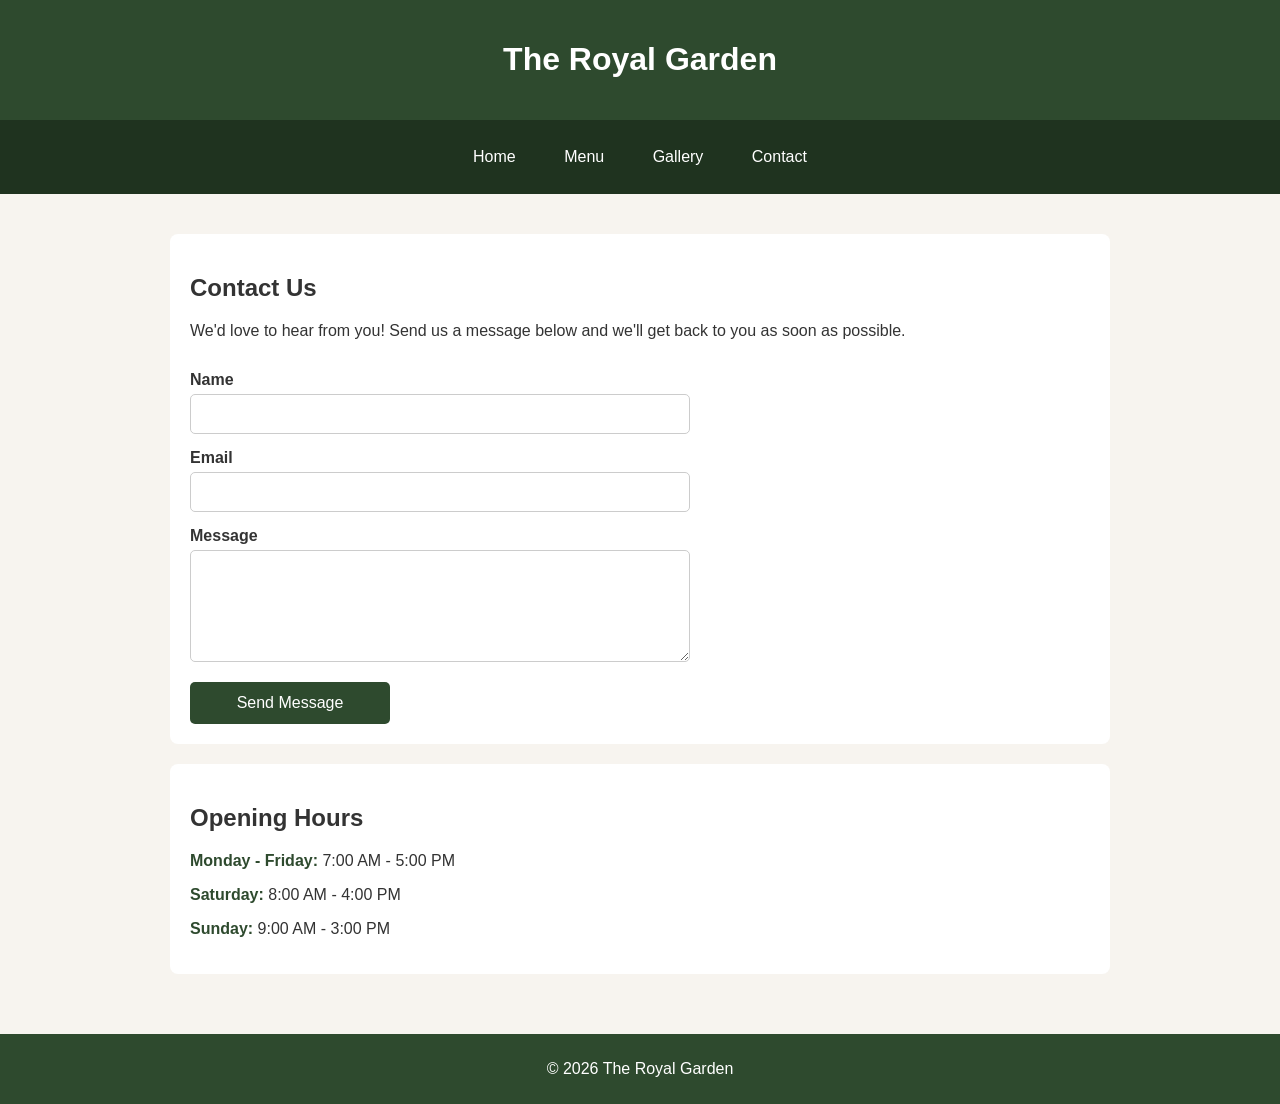
<file: contact.html>
<!DOCTYPE html>
<html lang="en">
<head>
    <meta charset="UTF-8">
    <meta name="viewport" content="width=device-width, initial-scale=1.0">
    <title>Contact - The Royal Garden</title>
    <link rel="stylesheet" href="styles.css">
</head>
<body>
    <header>
        <h1>The Royal Garden</h1>
    </header>

    <nav>
        <a href="index.html">Home</a>
        <a href="menu.html">Menu</a>
        <a href="gallery.html">Gallery</a>
        <a href="contact.html">Contact</a>
    </nav>
    <main>
        <section>
            <h2>Contact Us</h2>
            <p>We'd love to hear from you! Send us a message below and we'll get back to you as soon as possible.</p>
            
            <form>
                <label for="name">Name</label>
                <input type="text" id="name" name="name">

                <label for="email">Email</label>
                <input type="email" id="email" name="email">

                <label for="message">Message</label>
                <textarea id="message" name="message" rows="5"></textarea>

                <button type="submit">Send Message</button>
            </form>
        </section>
        <section>
            <h2>Opening Hours</h2>
            <p><span class="day">Monday - Friday:</span> 7:00 AM - 5:00 PM</p>
            <p><span class="day">Saturday:</span> 8:00 AM - 4:00 PM</p>
            <p><span class="day">Sunday:</span> 9:00 AM - 3:00 PM</p>
        </section>
    </main>
    <footer>
        <p>&copy; 2026 The Royal Garden</p>
    </footer>
</body>
</html>
</file>
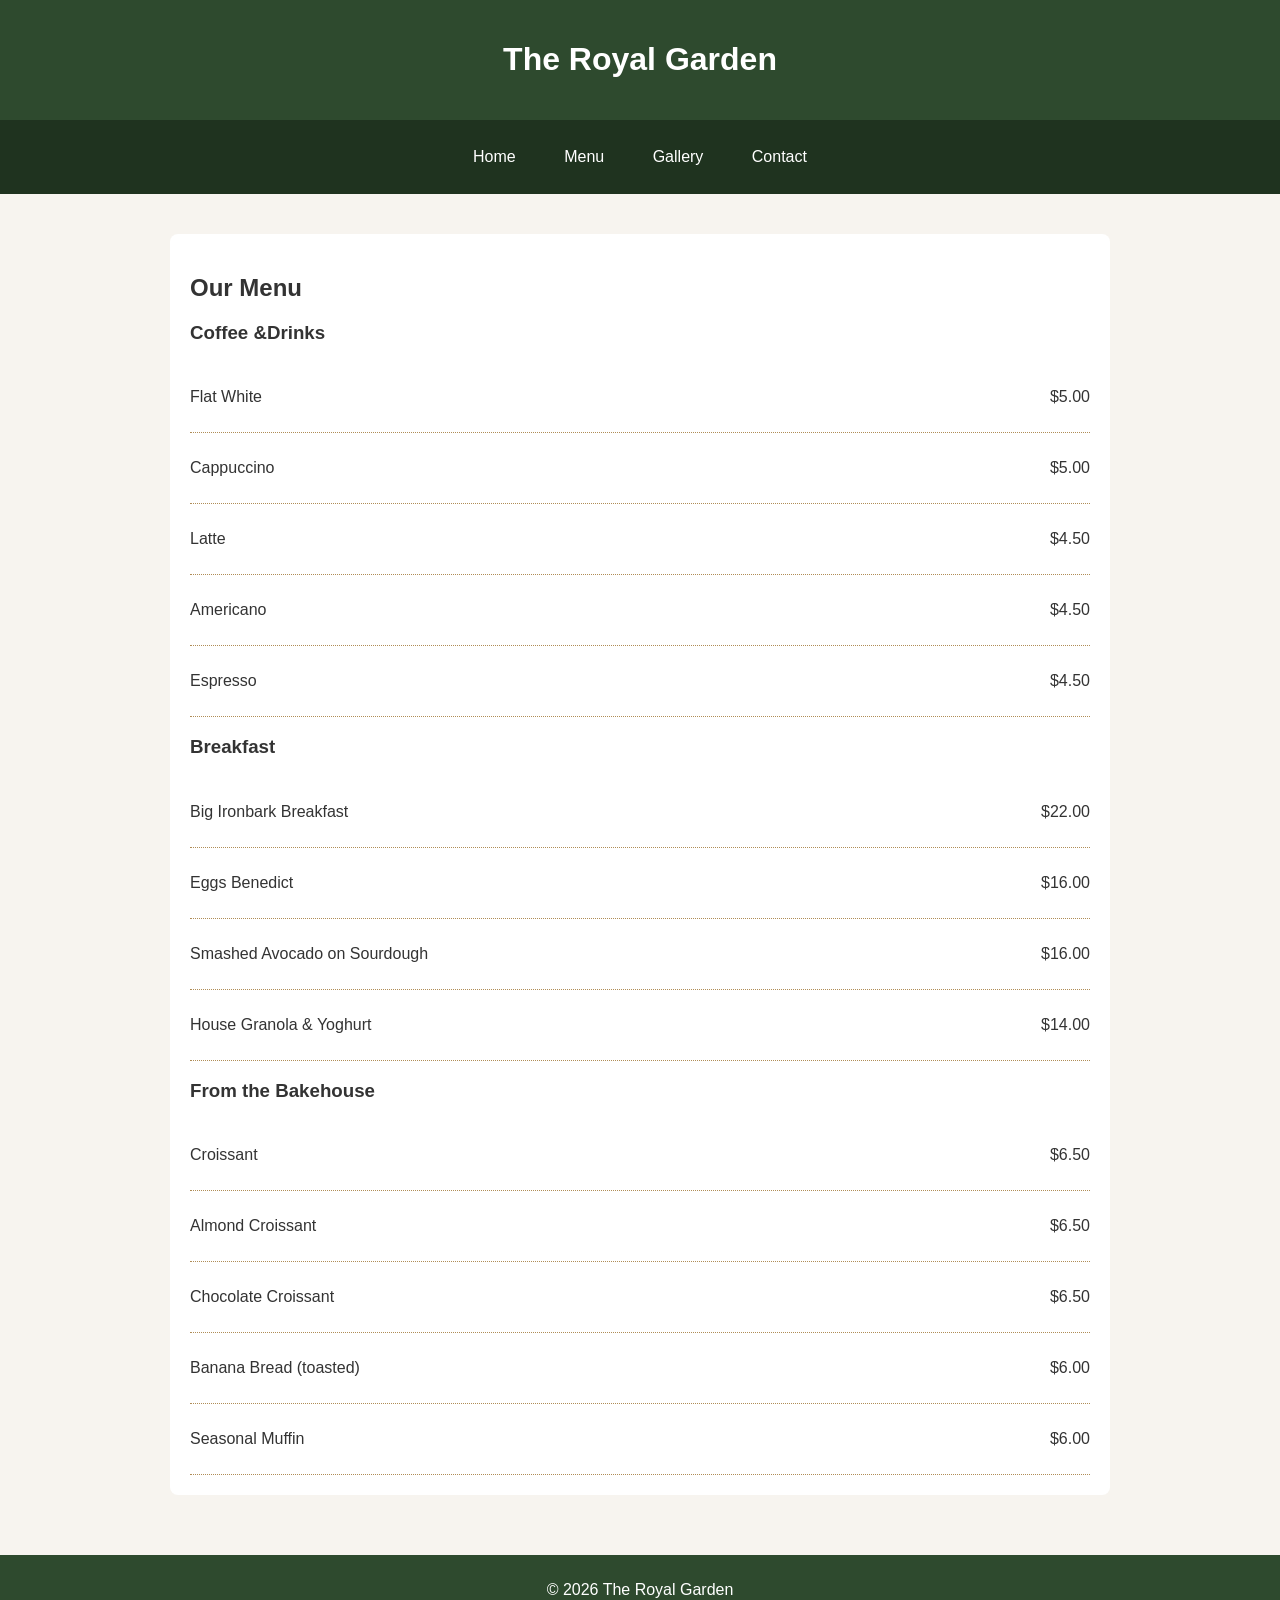
<file: menu.html>
<!DOCTYPE html>
<html lang="en">
<head>
    <meta charset="UTF-8">
    <meta name="viewport" content="width=device-width, initial-scale=1.0">
    <title>Menu - The Royal Garden</title>
    <link rel="stylesheet" href="styles.css">
</head>
<body>
    <header>
        <h1>The Royal Garden</h1>
    </header>

    <nav>
        <a href="index.html">Home</a>
        <a href="menu.html">Menu</a>
        <a href="gallery.html">Gallery</a>
        <a href="contact.html">Contact</a>
    </nav>
    <main>
        <section>
            <h2>Our Menu</h2>

            <h3>Coffee &amp;Drinks</h3>
            <div class="menu-item">
                <p class="Flat White">Flat White</p>
                <p class="$5.00">$5.00</p>
            </div>
            <div class="menu-item">
                <p class="Cappuccino">Cappuccino</p>
                <p class="$5.00">$5.00</p>
            </div>
            <div class="menu-item">
                <p class="Latte">Latte</p>
                <p class="$4.50">$4.50</p>
            </div>
            <div class="menu-item">
                <p class="Americano">Americano</p>
                <p class="$4.50">$4.50</p>
            </div>
            <div class="menu-item">
                <p class="Espresso">Espresso</p>
                <p class="$4.50">$4.50</p>
            </div>

            <h3>Breakfast</h3>
            <div class="menu-item">
                <p class="Big Ironbark Breakfast">Big Ironbark Breakfast</p>
                <p class="$22.00">$22.00</p>
            </div>
            <div class="menu-item">
                <p class="Eggs Benedict">Eggs Benedict</p>
                <p class="$16.00">$16.00</p>
            </div>
            <div class="menu-item">
                <p class="smashed Avacado on Sourdough">Smashed Avocado on Sourdough</p>
                <p class="$16.00">$16.00</p>
            </div>
            <div class="menu-item">
                <p class="House Granola & Yoghurt">House Granola & Yoghurt</p>
                <p class="$14.00">$14.00</p>
            </div>

            <h3>From the Bakehouse</h3>
            <div class="menu-item">
                <p class="Croissant">Croissant</p>
                <p class="$6.50">$6.50</p>
            </div>
            <div class="menu-item">
                <p class="Almond Croissant">Almond Croissant</p>
                <p class="$6.50">$6.50</p>
            </div>
            <div class="menu-item">
                <p class="Chocolate Croissant">Chocolate Croissant</p>
                <p class="$6.50">$6.50</p>
            </div>
            <div class="menu-item">
                <p class="Banana Bread (toasted)">Banana Bread (toasted)</p>
                <p class="$6.00">$6.00</p>
            </div>
            <div class="menu-item">
                <p class="Seasonal Muffin">Seasonal Muffin</p>
                <p class="$6.00">$6.00</p>
             </div>
        </section>
    </main>
    <footer>
        <p>&copy; 2026 The Royal Garden</p>
    </footer>
</body>
</html>
</file>
<file: styles.css>
body{
    font-family: Arial, sans-serif;
    margin: 0;
    background-color: #f7f4ef;
    color: #333333;
}
header{
    background-color: #2e4a2e;
    color: white;
    text-align: center;
    padding: 20px;
}
nav{
    background-color: #1f331f;
    text-align: center;
    padding: 10px;
}
nav a {
    color: white;
    text-decoration: none;
    margin: 10px;
    padding: 8px 12px;
    display: inline-block;
}
nav a:hover {
    background-color: #b08d57;
    border-radius: 5px;
}
main{
    padding: 20px;
}
section{
    background-color: white;
    max-width: 900px;
    margin: 20px auto;
    padding: 20px;
    border-radius: 8px;
}
footer{
    background-color: #2e4a2e;
    color: white;
    text-align: center;
    padding: 10px;
    margin-top: 20px;
}
@media (max-width: 768px) {
    nav a {
        display: block;
        margin: 5px 0;
    }
    section {
        max-width: 100%;
    }
    .hero {
        flex-direction: column;;
    }
}
.hero{
    display: flex;
    align-items: center;
    gap: 30px;
    background-color: #2e4a2e;
    color: white;
    padding: 40px ;
    max-width: 100%;
}
.hero-text{
    flex: 1;
}
.hero-image{
    flex: 1;
}
.hero-text h2{
    font-size: 2.4em;
    margin-bottom: 10px;
}
.hero-image img{
    width: 100%;
    height: 400px;
    object-fit: cover;
    border-radius: 8px;
    display: block;
}
.btn{
    display: inline-block;
    margin-top: 15px;
    padding: 12px 20px;
    background-color: #b08d57;
    color: white;
    text-decoration: none;
    border-radius: 5px;
}
.btn:hover{
    background-color: #92723f;
}
    
.menu-item{
    display: flex;
    justify-content: space-between;
    border-bottom: 1px dotted #b08d57;
    padding: 10px 0;
}
.item-name{
    font-weight: bold;
    margin: 0;  
}
.item-price{
    color: #b08d57;
    font-weight: bold;
    margin: 0;
}
.gallery-grid{
    display: flex;
    flex-wrap: wrap;
    gap: 15px;
    justify-content: center;
}
.gallery-grid img{
    width: 300px;
    height: 200px;
    object-fit: cover;
    border-radius: 8px;
}
form{
    display: flex;
    flex-direction: column;
    max-width: 500px;
}
form label{
    margin-top: 15px;
    margin-bottom: 5px;
    font-weight: bold;
}
form input, 
form textarea{
    padding: 10px;
    border: 1px solid #ccc;
    border-radius: 5px;
    font-family: Arial, sans-serif;
    font-size: 1em;
}
form button{
    margin-top: 20px;
    padding: 12px;
    background-color: #2e4a2e;
    color: white;
    border: none;
    border-radius: 5px;
    font-size: 1em;
    cursor: pointer;
    max-width: 200px;
}
form button:hover{
    background-color: #b08d57;
}

.day{
    font-weight: bold;
    color: #2e4a2e;
}
</file>
